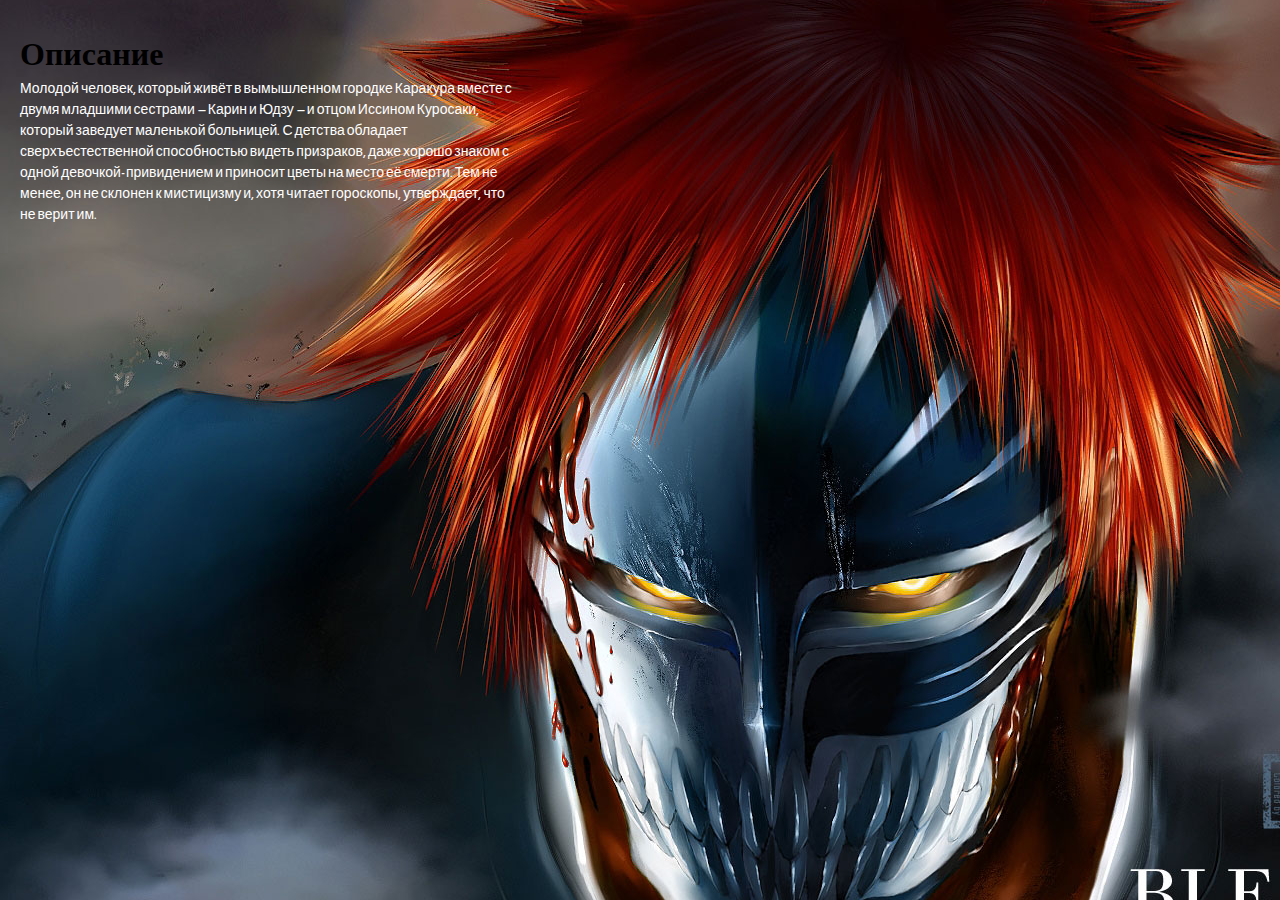
<file: ichigo.html>
<!DOCTYPE html>
<html lang="en">

<head>
    <meta charset="UTF-8">
    <meta http-equiv="X-UA-Compatible" content="IE=edge">
    <meta name="viewport" content="width=device-width, initial-scale=1.0">
    <title>Bleach</title>
    <link rel="preconnect" href="https://fonts.googleapis.com">
<link rel="preconnect" href="https://fonts.gstatic.com" crossorigin>
<link href="https://fonts.googleapis.com/css2?family=Reem+Kufi+Fun:wght@400;500;600;700&display=swap" rel="stylesheet">
 <link rel="stylesheet" href="main.css">
</head>

<body>
    <main class="ichigo-container">
        <div class="wrapper-ichigo">
            <h1 class="ichigo-h1">Описание</h1>
            <p class="ichigo-p">Молодой человек, который живёт в вымышленном городке Каракура вместе с двумя младшими сестрами — Карин и Юдзу — и отцом Иссином Куросаки, который заведует маленькой больницей. С детства обладает сверхъестественной способностью видеть призраков, даже хорошо знаком с одной девочкой-привидением и приносит цветы на место её смерти. Тем не менее, он не склонен к мистицизму и, хотя читает гороскопы, утверждает, что не верит им.</p>
        </div>
    </main>
</body>

</html>
</file>
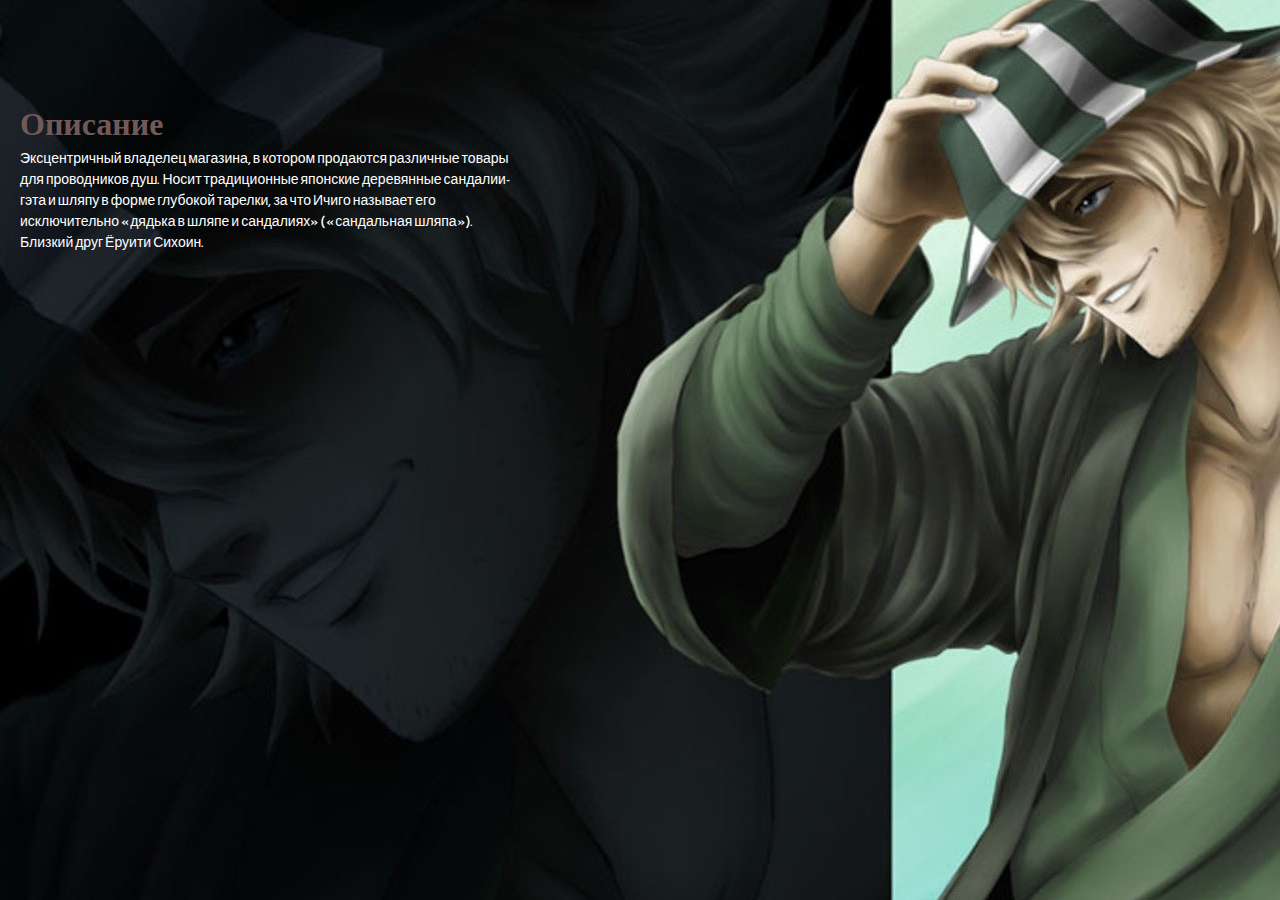
<file: kisaki.html>
<!DOCTYPE html>
<html lang="en">

<head>
    <meta charset="UTF-8">
    <meta http-equiv="X-UA-Compatible" content="IE=edge">
    <meta name="viewport" content="width=device-width, initial-scale=1.0">
    <title>Bleach</title>
    <link rel="preconnect" href="https://fonts.googleapis.com">
<link rel="preconnect" href="https://fonts.gstatic.com" crossorigin>
<link href="https://fonts.googleapis.com/css2?family=Reem+Kufi+Fun:wght@400;500;600;700&display=swap" rel="stylesheet">
 <link rel="stylesheet" href="main.css">
</head>

<body>
    <main class="kisuke-container">
        <div class="wrapper-ruckia">
            <h1 class="ruckia-h1">Описание</h1>
            <p class="ruckia-p">Эксцентричный владелец магазина, в котором продаются различные товары для проводников душ. Носит традиционные японские деревянные сандалии-гэта и шляпу в форме глубокой тарелки, за что Ичиго называет его исключительно «дядька в шляпе и сандалиях» («сандальная шляпа»). Близкий друг Ёруити Сихоин.</p>
    </main>
</body>

</html>
</file>
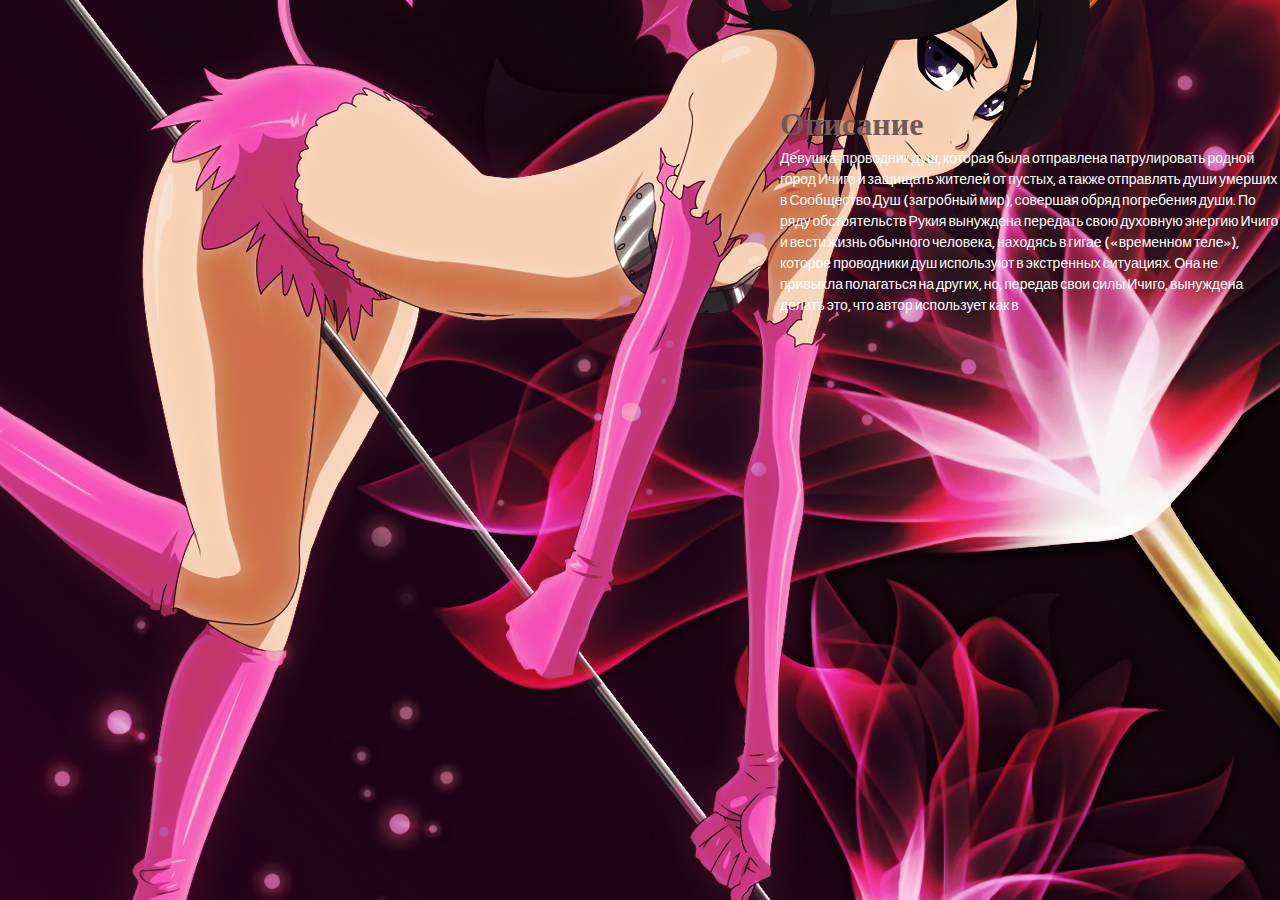
<file: ruckia.html>
<!DOCTYPE html>
<html lang="en">

<head>
    <meta charset="UTF-8">
    <meta http-equiv="X-UA-Compatible" content="IE=edge">
    <meta name="viewport" content="width=device-width, initial-scale=1.0">
    <title>Bleach</title>
    <link rel="preconnect" href="https://fonts.googleapis.com">
<link rel="preconnect" href="https://fonts.gstatic.com" crossorigin>
<link href="https://fonts.googleapis.com/css2?family=Reem+Kufi+Fun:wght@400;500;600;700&display=swap" rel="stylesheet">
 <link rel="stylesheet" href="main.css">
</head>

<body>
    <main class="ruckia-container">
        <div class="wrapper-ruckia">
            <h1 class="ruckia-h1">Описание</h1>
            <p class="ruckia-p">Девушка-проводник душ, которая была отправлена патрулировать родной город Ичиго и защищать жителей от пустых, а также отправлять души умерших в Сообщество Душ (загробный мир), совершая обряд погребения души. По ряду обстоятельств Рукия вынуждена передать свою духовную энергию Ичиго и вести жизнь обычного человека, находясь в гигае («временном теле»), которое проводники душ используют в экстренных ситуациях. Она не привыкла полагаться на других, но, передав свои силы Ичиго, вынуждена делать это, что автор использует как в</p>
    </main>
</body>

</html>
</file>
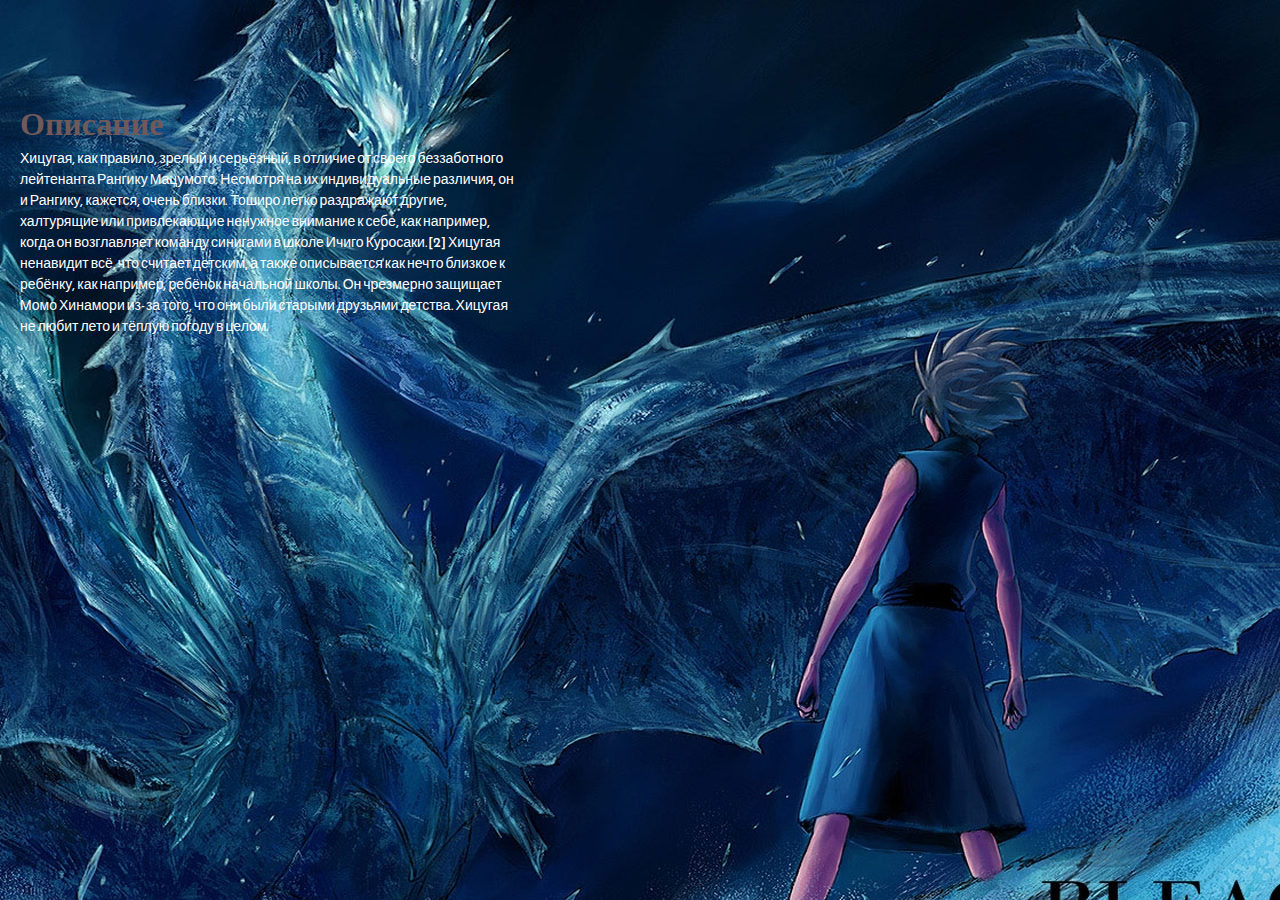
<file: tochiro.html>
<!DOCTYPE html>
<html lang="en">

<head>
    <meta charset="UTF-8">
    <meta http-equiv="X-UA-Compatible" content="IE=edge">
    <meta name="viewport" content="width=device-width, initial-scale=1.0">
    <title>Bleach</title>
    <link rel="preconnect" href="https://fonts.googleapis.com">
<link rel="preconnect" href="https://fonts.gstatic.com" crossorigin>
<link href="https://fonts.googleapis.com/css2?family=Reem+Kufi+Fun:wght@400;500;600;700&display=swap" rel="stylesheet">
 <link rel="stylesheet" href="main.css">
</head>

<body>
    <main class="toshiro-container">
        <div class="wrapper-ruckia">
            <h1 class="ruckia-h1">Описание</h1>
            <p class="ruckia-p">Хицугая, как правило, зрелый и серьёзный, в отличие от своего беззаботного лейтенанта Рангику Мацумото. Несмотря на их индивидуальные различия, он и Рангику, кажется, очень близки. Тоширо легко раздражают другие, халтурящие или привлекающие ненужное внимание к себе, как например, когда он возглавляет команду синигами в школе Ичиго Куросаки.[2] Хицугая ненавидит всё, что считает детским, а также описывается как нечто близкое к ребёнку, как например, ребёнок начальной школы. Он чрезмерно защищает Момо Хинамори из-за того, что они были старыми друзьями детства. Хицугая не любит лето и тёплую погоду в целом.</p>
    </main>
</body>

</html>
</file>
<file: main.css>
@import url(reset.css);

.container{
    max-width: 1440px;
    height: 100vh;
    margin: 0 auto;
    background-image: url(logo.jpeg);
    background-position: center;
    background-repeat: no-repeat;
    display: flex;
    align-items: center;
}

.wrapper-ul{
    padding-left: 75px;
    margin-bottom: 50px;
}

li{
    padding: 20px 0 20px 0;
}

a{
    text-decoration: none;
    color: white;
    font-family:'Reem Kufi Fun', sans-serif;
    font-size: 30px;
}

a:hover{
    font-size: 35px;
    text-decoration: underline;
}

.ichigo-container{
    max-width: 1440px;
    height: 100vh;
    margin: 0 auto;
    background-image: url(ichigo.jpeg);
    background-position: center;
    background-repeat: no-repeat;
    display: flex;
}

.ichigo-h1{
    color: black;
}

.ichigo-p{
    color: white;
    font-family:'Reem Kufi Fun', sans-serif;
    font-size: 14px;
}

.wrapper-ichigo{
    margin-top: 30px;
    margin-left: 20px;
    width: 500px;
}

.ruckia-container{
    max-width: 1440px;
    height: 100vh;
    margin: 0 auto;
    background-image: url(ruckia.jpeg);
    background-position: center;
    background-repeat: no-repeat;
    display: flex;
    justify-content: flex-end;
}

.ruckia-h1{
    color: rgb(114, 89, 89);
}

.ruckia-p{
    color: white;
    font-family:'Reem Kufi Fun', sans-serif;
    font-size: 14px;
}

.wrapper-ruckia{
    margin-top: 100px;
    margin-left: 20px;
    width: 500px;
}

.kisuke-container{
    max-width: 1440px;
    height: 100vh;
    margin: 0 auto;
    background-image: url(kisaki\ urakhara.jpeg);
    background-position: center;
    background-repeat: no-repeat;
    display: flex;
}

.toshiro-container{
    max-width: 1440px;
    height: 100vh;
    margin: 0 auto;
    background-image: url(190835-tshir-hitsugaya-1920x1080.jpg);
    background-position: center;
    background-repeat: no-repeat;
    display: flex;
}
</file>
